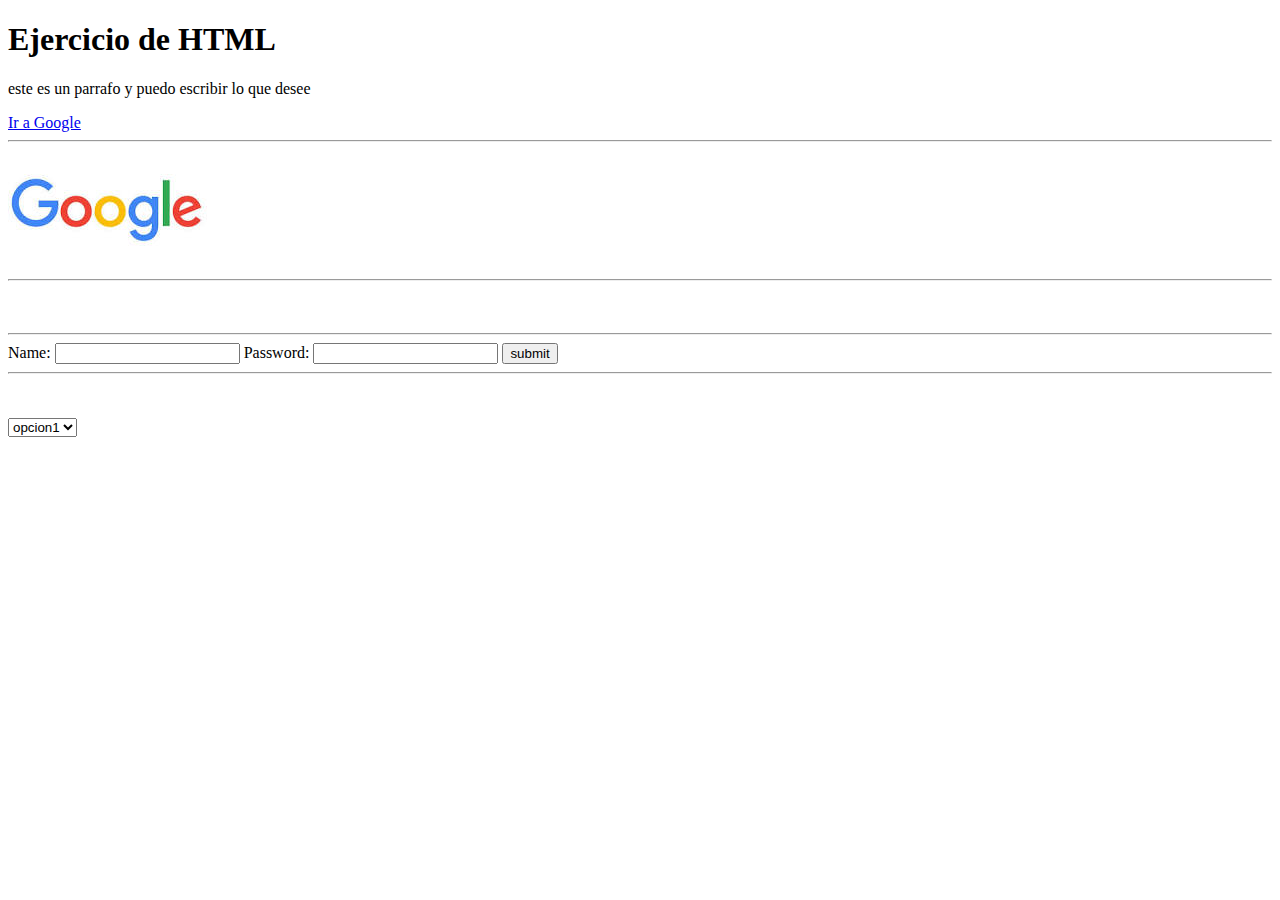
<file: Punto1/index.html>
<!DOCTYPE html>
<html lang="en">
  <head>
    <meta charset="UTF-8" />
    <meta name="viewport" content="width=device-width, initial-scale=1.0" />
    <title>Ejercicio1</title>
  </head>
  <body>
    <h1>Ejercicio de HTML</h1>

    <p>este es un parrafo y puedo escribir lo que desee</p>

    <a href="https://www.google.com.ar/">Ir a Google</a>
    <hr />
    <img
      src="[data-uri]"
      alt=""
    />
    <hr />
    <br /><br />
    <hr />
    <label for="name">Name:</label>
    <input type="text" id="name" name="name" />
    <label for="password">Password:</label>
    <input type="text" id="password" name="password" />
    <input type="submit" value="submit" />
    <hr />
    <br /><br />

    <select id="" name="">
      <option value="opcion1">opcion1</option>
      <option value="opcion2">opcion2</option>
      <option value="opcion3">opcion3</option>
      <option value="opcion4">opcion4</option>
    </select>
  </body>
</html>
</file>
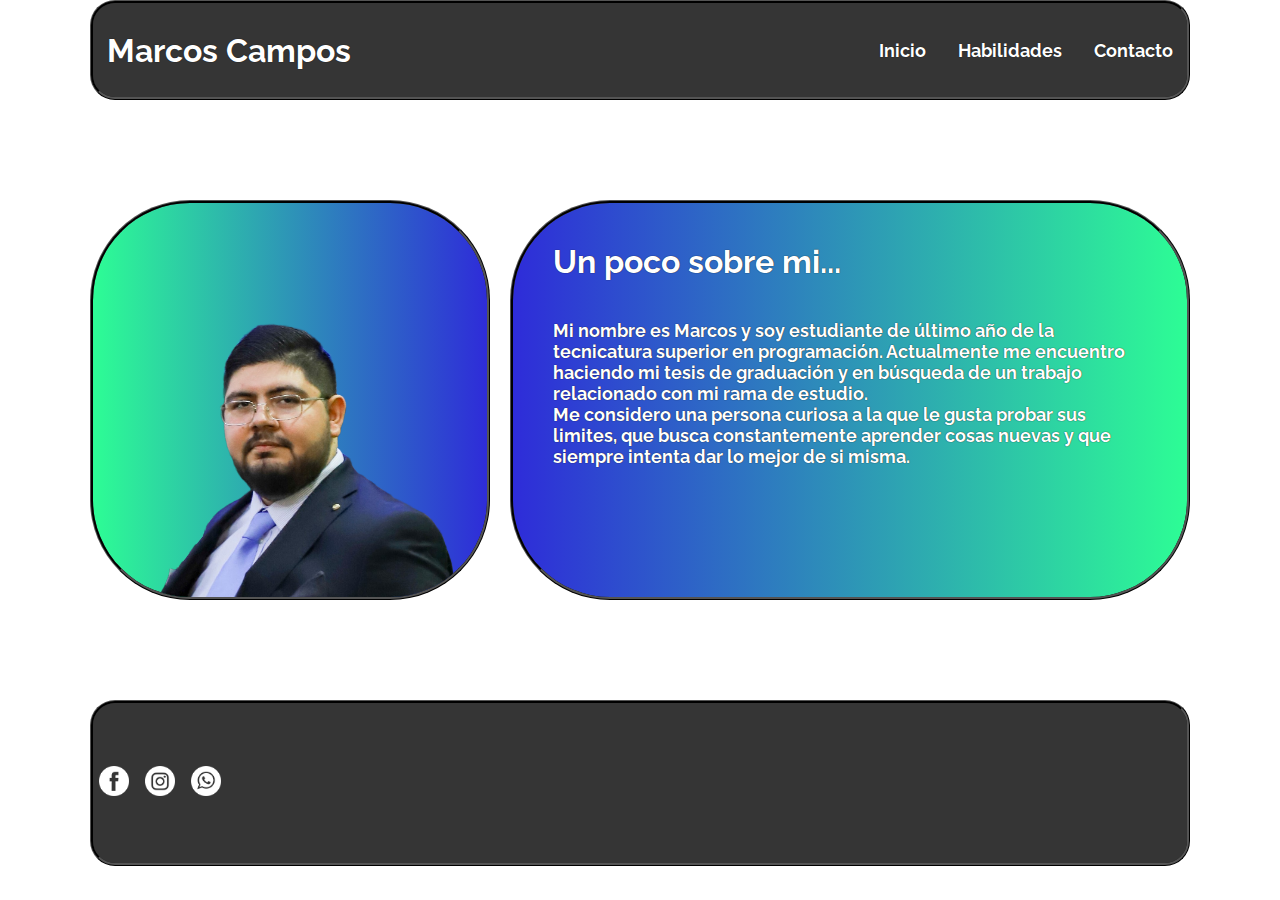
<file: Punto2/curriculum/index.html>
<!DOCTYPE html>
<html lang="en">
<head>
    <meta charset="UTF-8">
    <meta http-equiv="X-UA-Compatible" content="IE=edge">
    <meta name="viewport" content="width=device-width, initial-scale=1.0">
    <title>Document</title>
    <link rel="stylesheet" href="css/estilos.css">
</head>
<body>
    <header>
        <!-- logo -->
        <a href="index.html">
                Marcos Campos
        </a>
        <!-- navegacion -->
        <nav><!--el nav engloba todos los enlaces de la barra de navegacion-->
            <a href="index.html">Inicio</a>
            <a href="habilidades.html">Habilidades</a>
           <!--  <a href="pasatiempos.html">Pasatiempos</a> -->
            <a href="contacto.html">Contacto</a>
        </nav>
    </header>
    <!-- contenido principal -->
    <main>
        <div id="contenedorPrincipalIndex">
            <div id="contenedorFotoIndex">
                <img src="imagenes/IMG_7393_2_adobe_express.png" alt="">
            </div>
            <div id="contenedorTextoIndex">
                <h1>Un poco sobre mi...</h1>
                <p>Mi nombre es Marcos y soy estudiante de último año de la tecnicatura superior en programación. Actualmente me encuentro haciendo mi tesis de graduación y en búsqueda de un trabajo relacionado con mi rama de estudio. <br>
                Me considero una persona curiosa a la que le gusta probar sus limites, que busca constantemente aprender cosas nuevas y que siempre intenta dar lo mejor de si misma.
                
                </p>
            </div>
        </div>
    </main>
    <!-- pie de pagina -->
    <footer>
        <div id="items"><!-- esta caja sirve para poder meter otras cajas adentro y para poder acomodar las cosas -->
            <div id="redes"><!-- redes sociales -->
               <a href="https://www.facebook.com/profile.php?id=100000997713043" target="_blank">
                   <img src="imagenes/facebook.png" alt="">
               </a>
               <a href="https://www.instagram.com/marcoscampos.dev/" target="_blank">
                   <img src="imagenes/instagram.png" alt="">
               </a>
             <!--   <a href="#" target="_blank">
                   <img src="imagenes/twitter.png" alt="">
               </a> -->
               <a href="https://wa.link/1wrltx" target="_blank">
                   <img src="imagenes/whatsapp.png" alt="">
               </a>
            </div>
            <div id="textosFooter"><!-- textos -->
               <!--  <ul>
                    <li class="tituloLista">Acerca</li>
                    <li>Historia</li>
                    <li>Team</li>
                    <li>Compromiso</li>
                    <li>Terminos</li>
                </ul>
                <ul>
                    <li class="tituloLista">Servicions</li>
                    <li>Promos</li>
                    <li>Contratar</li>
                    <li>Metodos de Pago</li>
                </ul>
                <ul>
                    <li class="tituloLista">Otros</li>
                    <li>Contactenos</li>
                    <li>Ayuda</li>
                    <li>Privacidad</li>
                </ul> -->
            </div>
        </div>
    </footer>
</body>
</html>
</file>
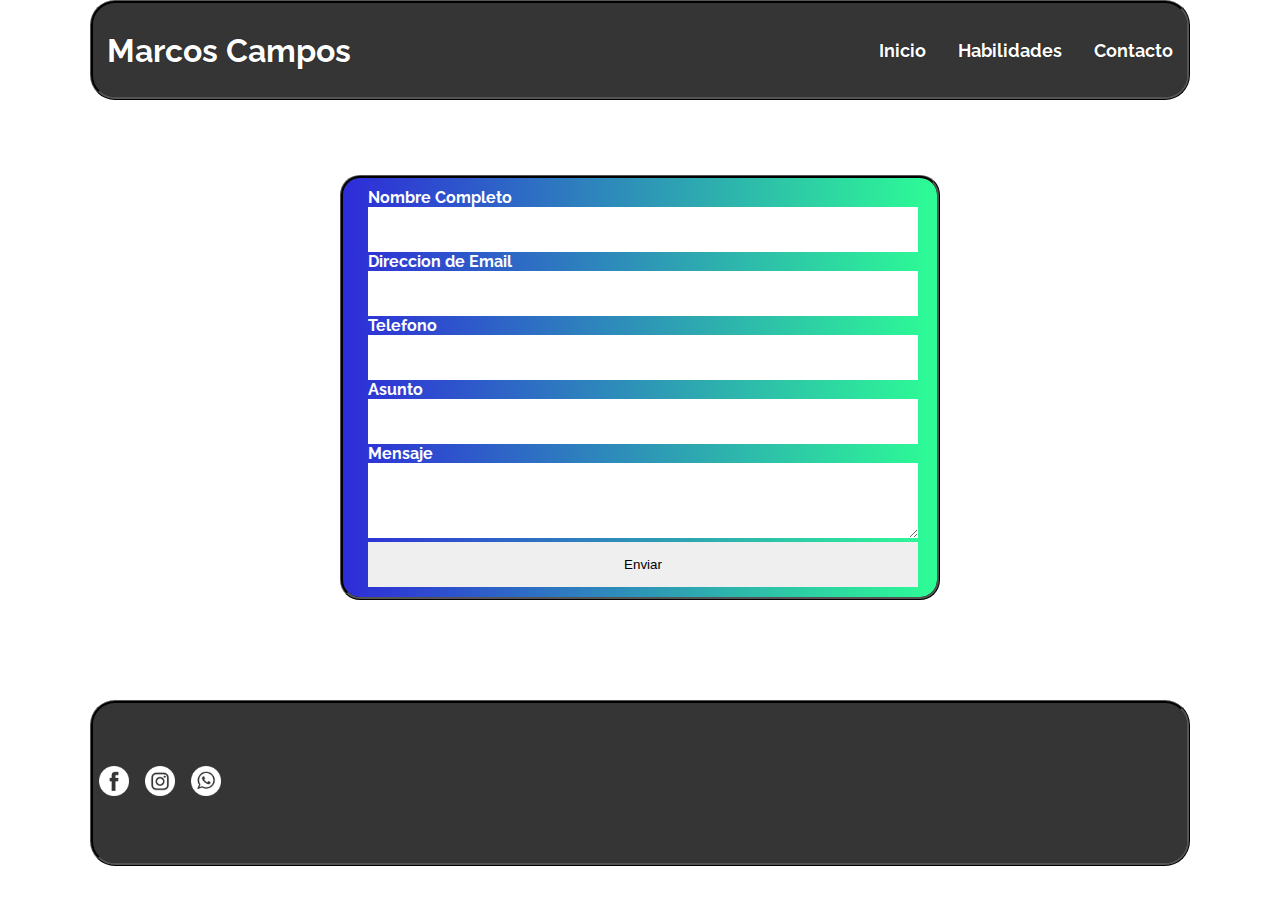
<file: Punto2/curriculum/contacto.html>
<!DOCTYPE html>
<html lang="en">
  <head>
    <meta charset="UTF-8" />
    <meta http-equiv="X-UA-Compatible" content="IE=edge" />
    <meta name="viewport" content="width=device-width, initial-scale=1.0" />
    <title>Document</title>
    <link rel="stylesheet" href="css/estilos.css" />
    <script src="js/funciones.js"></script>
  </head>
  <body>
    <header>
      <!-- logo -->
      <a href="index.html"> Marcos Campos </a>
      <!-- navegacion -->
      <nav>
        <!--el nav engloba todos los enlaces de la barra de navegacion-->
        <a href="index.html">Inicio</a>
        <a href="habilidades.html">Habilidades</a>
        <!--   <a href="pasatiempos.html">Pasatiempos</a> -->
        <a href="contacto.html">Contacto</a>
      </nav>
    </header>
    <!-- contenido principal -->
    <main>
      <div id="contenedorFormularioContacto">
        <div id="formularioContacto">
          <form id="form" class="form" action="https://formspree.io/f/mjvzkvkj" method="POST">
            <p>
              <label for="fullname">Nombre Completo</label>
              <input type="text" name="fullname" id="fullname" />
            </p>
            <p>
              <label>Direccion de Email</label>
              <input type="email" id="email" />
            </p>
            <p>
              <label>Telefono</label>
              <input type="tel" name="phone" id="tp" />
            </p>
            <p>
              <label>Asunto</label>
              <input type="text" name="affair" id="asu" />
            </p>
            <p>
              <label>Mensaje</label>
              <textarea name="message" rows="3" id="mj"></textarea>
            </p>
            <p>
               <button type="submit" onclick="verificarDatos()">Enviar</button>
             <!--  <button type="submit">Enviar</button> -->
            </p>
          </form>
        </div>
      </div>
    </main>
    <!-- pie de pagina -->
    <footer>
      <div id="items">
        <!-- esta caja sirve para poder meter otras cajas adentro y para poder acomodar las cosas -->
        <div id="redes">
          <!-- redes sociales -->
          <a
            href="https://www.facebook.com/profile.php?id=100000997713043"
            target="_blank"
          >
            <img src="imagenes/facebook.png" alt="" />
          </a>
          <a href="https://www.instagram.com/marcoscampos.dev/" target="_blank">
            <img src="imagenes/instagram.png" alt="" />
          </a>
          <!--   <a href="#" target="_blank">
                   <img src="imagenes/twitter.png" alt="">
               </a> -->
          <a href="https://wa.link/1wrltx" target="_blank">
            <img src="imagenes/whatsapp.png" alt="" />
          </a>
        </div>
        <div id="textosFooter">
          <!-- textos -->
          <!--  <ul>
                    <li class="tituloLista">Acerca</li>
                    <li>Historia</li>
                    <li>Team</li>
                    <li>Compromiso</li>
                    <li>Terminos</li>
                </ul>
                <ul>
                    <li class="tituloLista">Servicions</li>
                    <li>Promos</li>
                    <li>Contratar</li>
                    <li>Metodos de Pago</li>
                </ul>
                <ul>
                    <li class="tituloLista">Otros</li>
                    <li>Contactenos</li>
                    <li>Ayuda</li>
                    <li>Privacidad</li>
                </ul> -->
        </div>
      </div>
    </footer>
  </body>
</html>
</file>
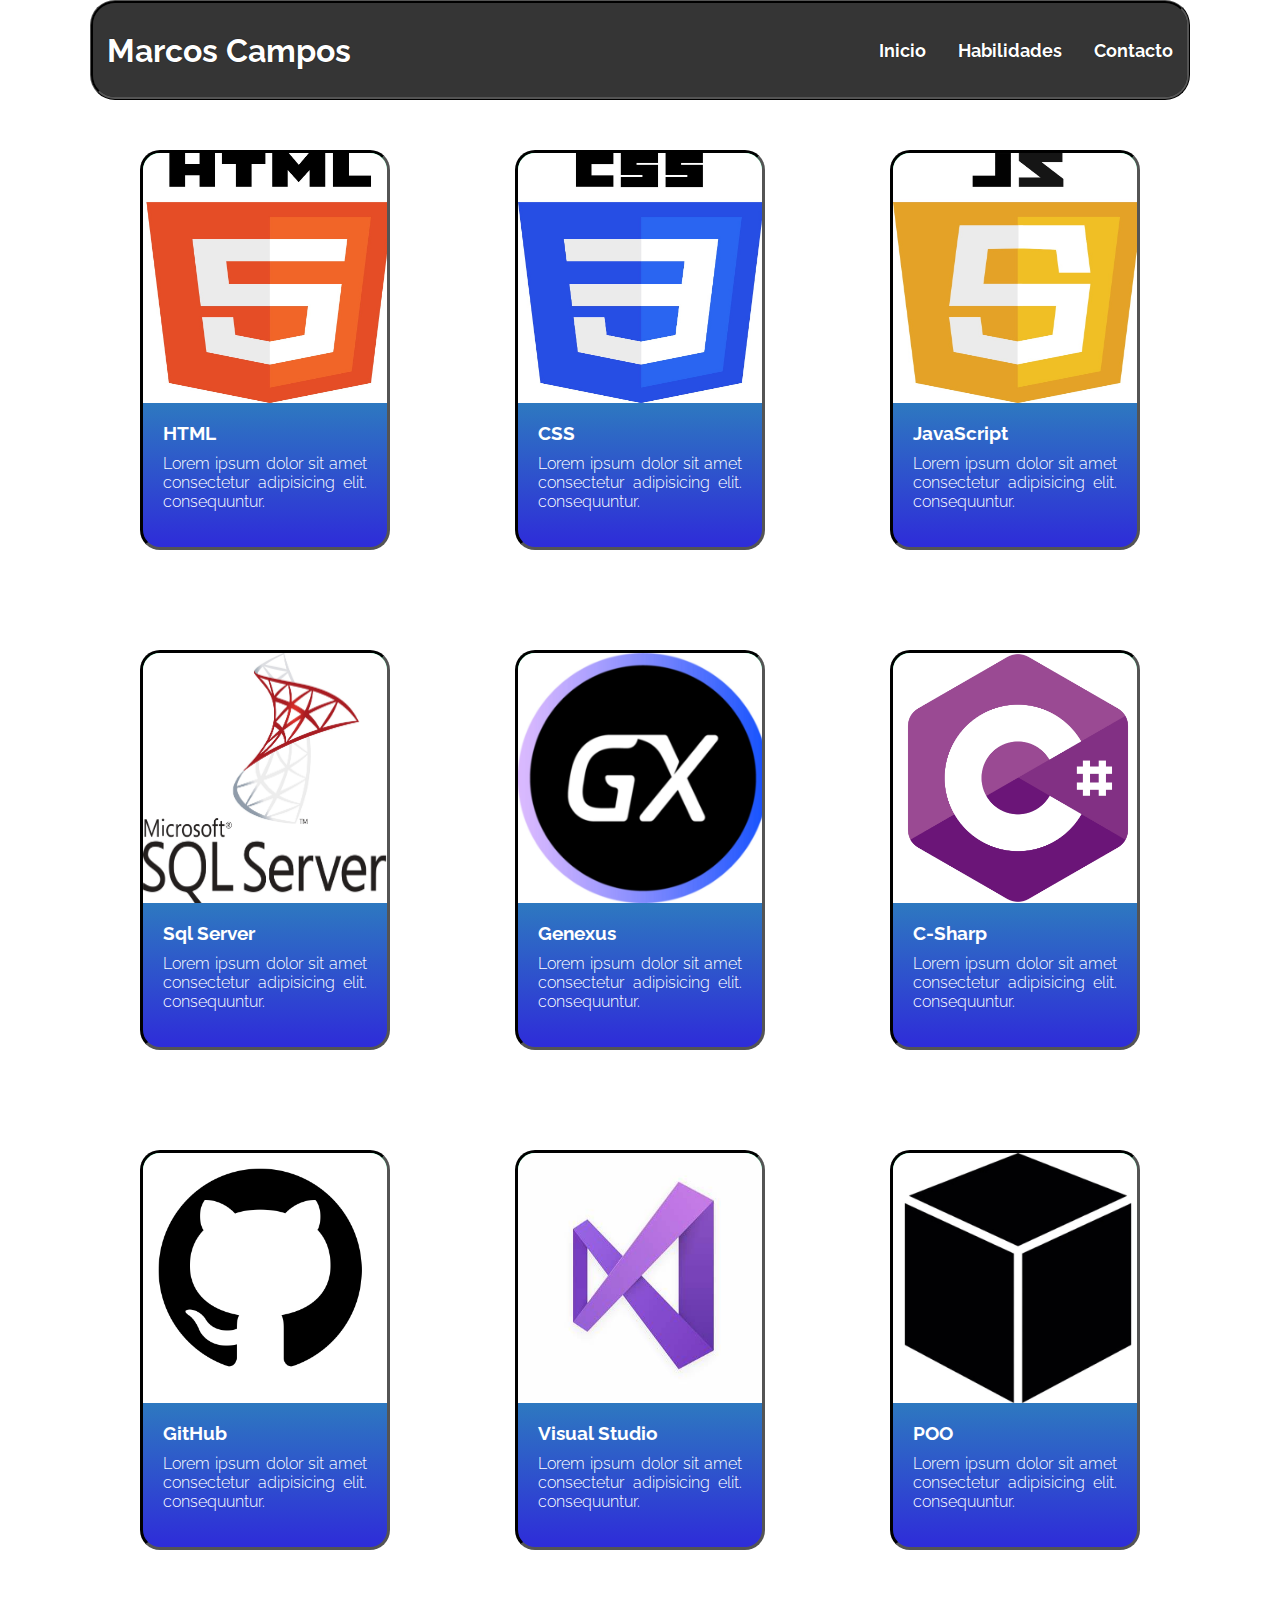
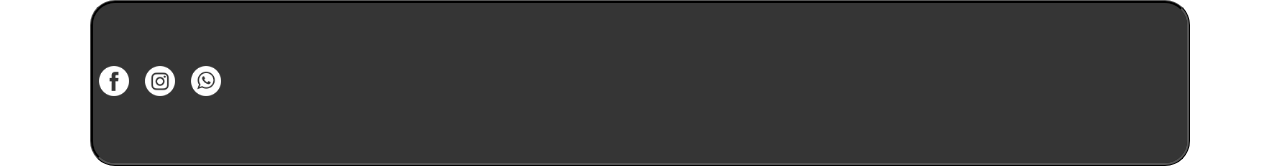
<file: Punto2/curriculum/habilidades.html>
<!DOCTYPE html>
<html lang="en">
<head>
    <meta charset="UTF-8">
    <meta http-equiv="X-UA-Compatible" content="IE=edge">
    <meta name="viewport" content="width=device-width, initial-scale=1.0">
    <title>Document</title>
    <link rel="stylesheet" href="css/estilos.css">
</head>
<body>
    <header>
        <!-- logo -->
        <a href="index.html">
                Marcos Campos
        </a>
        <!-- navegacion -->
        <nav><!--el nav engloba todos los enlaces de la barra de navegacion-->
            <a href="index.html">Inicio</a>
            <a href="habilidades.html">Habilidades</a>
            <!-- <a href="pasatiempos.html">Pasatiempos</a> -->
            <a href="contacto.html">Contacto</a>
        </nav>
    </header>
    <!-- contenido principal -->
    <main>
        <!-- <div id="contenedorImagenesHabilidades"> -->
        <div class="contenedorImagenesHabilidades">
            <article class="card"><!-- esto es una tarjeta -->
                <img src="./imagenes/R_adobe_express (2).jpeg" alt="">
                <div class="card-title">
                    <h3>HTML</h3>
                    <p>Lorem ipsum dolor sit amet consectetur adipisicing elit. consequuntur.</p>
                </div>
            </article>
            <article class="card">
                <img src="./imagenes/R_adobe_express (1).jpeg" alt="">
                <div class="card-title">
                    <h3>CSS</h3>
                    <p>Lorem ipsum dolor sit amet consectetur adipisicing elit. consequuntur.</p>
                </div>
            </article>
            <article class="card">
                <img src="./imagenes/R_adobe_express.jpeg" alt="">
                <div class="card-title">
                    <h3>JavaScript</h3>
                    <p>Lorem ipsum dolor sit amet consectetur adipisicing elit. consequuntur.</p>
                </div>
            </article>
        </div>
        <div class="contenedorImagenesHabilidades">
            <article class="card"><!-- esto es una tarjeta -->
                <img src="./imagenes/R (2)_adobe_express.jpeg" alt="">
                <div class="card-title">
                    <h3>Sql Server</h3>
                    <p>Lorem ipsum dolor sit amet consectetur adipisicing elit. consequuntur.</p>
                </div>
            </article>
            <article class="card">
                <img src="./imagenes/R (1)_adobe_express.jpeg" alt="">
                <div class="card-title">
                    <h3>Genexus</h3>
                    <p>Lorem ipsum dolor sit amet consectetur adipisicing elit. consequuntur.</p>
                </div>
            </article>
            <article class="card">
                <img src="./imagenes/c.jpg" alt="">
                <div class="card-title">
                    <h3>C-Sharp</h3>
                    <p>Lorem ipsum dolor sit amet consectetur adipisicing elit. consequuntur.</p>
                </div>
            </article>
        </div>
        <div class="contenedorImagenesHabilidades">
            <article class="card"><!-- esto es una tarjeta -->
                <img src="./imagenes/github_PNG40_adobe_express.jpeg" alt="">
                <div class="card-title">
                    <h3>GitHub</h3>
                    <p>Lorem ipsum dolor sit amet consectetur adipisicing elit. consequuntur.</p>
                </div>
            </article>
            <article class="card">
                <img src="./imagenes/OIP.jpeg" alt="">
                <div class="card-title">
                    <h3>Visual Studio</h3>
                    <p>Lorem ipsum dolor sit amet consectetur adipisicing elit. consequuntur.</p>
                </div>
            </article>
            <article class="card">
                <img src="./imagenes/solo-cubo_318-37159.webp" alt="">
                <div class="card-title">
                    <h3>POO</h3>
                    <p>Lorem ipsum dolor sit amet consectetur adipisicing elit. consequuntur.</p>
                </div>
            </article>
        </div>
    </main>
    <!-- pie de pagina -->
    <footer>
        <div id="items"><!-- esta caja sirve para poder meter otras cajas adentro y para poder acomodar las cosas -->
            <div id="redes"><!-- redes sociales -->
               <a href="https://www.facebook.com/profile.php?id=100000997713043" target="_blank">
                   <img src="imagenes/facebook.png" alt="">
               </a>
               <a href="https://www.instagram.com/marcoscampos.dev/" target="_blank">
                   <img src="imagenes/instagram.png" alt="">
               </a>
             <!--   <a href="#" target="_blank">
                   <img src="imagenes/twitter.png" alt="">
               </a> -->
               <a href="https://wa.link/1wrltx" target="_blank">
                   <img src="imagenes/whatsapp.png" alt="">
               </a>
            </div>
            <div id="textosFooter"><!-- textos -->
               <!--  <ul>
                    <li class="tituloLista">Acerca</li>
                    <li>Historia</li>
                    <li>Team</li>
                    <li>Compromiso</li>
                    <li>Terminos</li>
                </ul>
                <ul>
                    <li class="tituloLista">Servicions</li>
                    <li>Promos</li>
                    <li>Contratar</li>
                    <li>Metodos de Pago</li>
                </ul>
                <ul>
                    <li class="tituloLista">Otros</li>
                    <li>Contactenos</li>
                    <li>Ayuda</li>
                    <li>Privacidad</li>
                </ul> -->
            </div>
        </div>
    </footer>
</body>
</html>
</file>
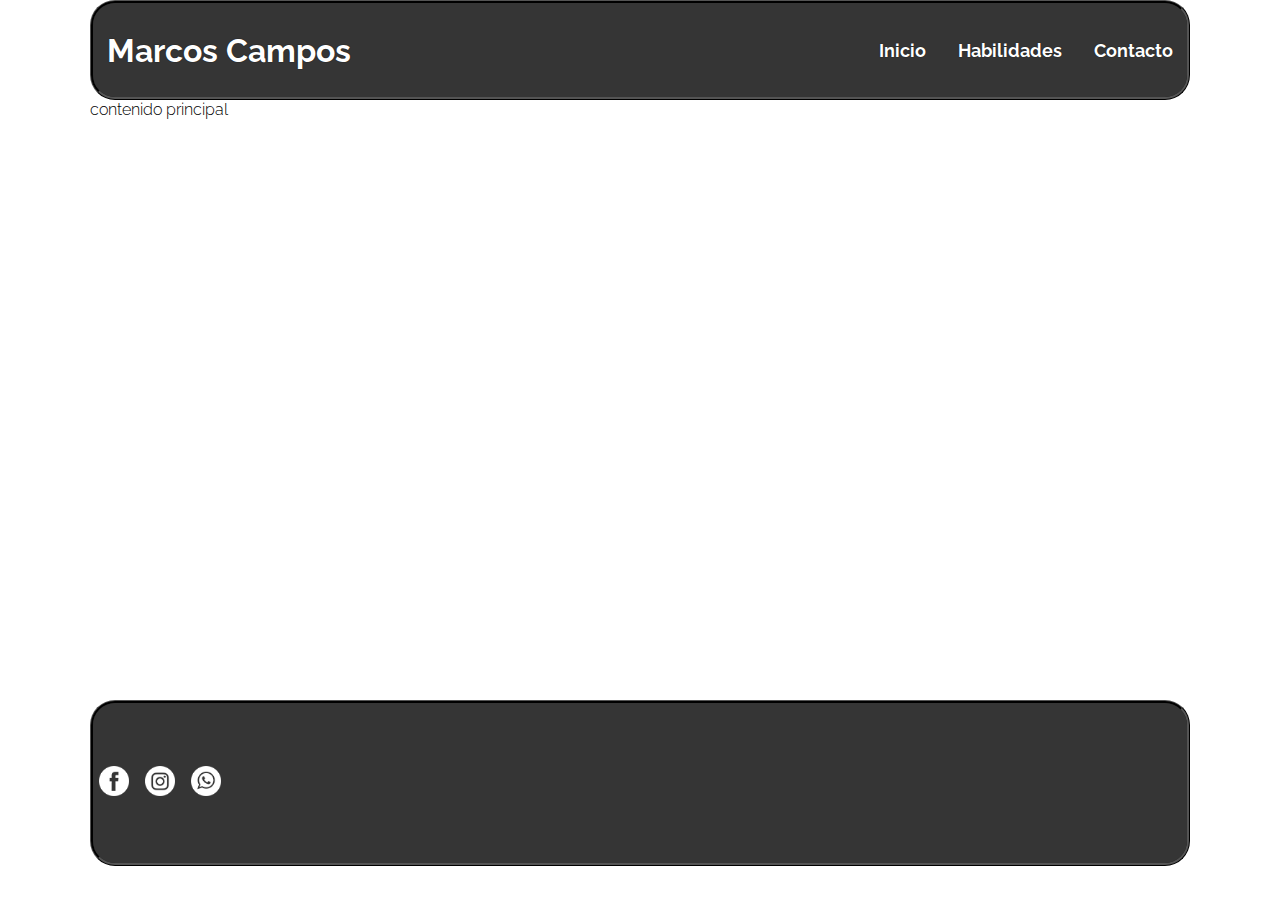
<file: Punto2/curriculum/pasatiempos.html>
<!DOCTYPE html>
<html lang="en">
<head>
    <meta charset="UTF-8">
    <meta http-equiv="X-UA-Compatible" content="IE=edge">
    <meta name="viewport" content="width=device-width, initial-scale=1.0">
    <title>Document</title>
    <link rel="stylesheet" href="css/estilos.css">
</head>
<body>
    <header>
        <!-- logo -->
        <a href="index.html">
                Marcos Campos
        </a>
        <!-- navegacion -->
        <nav><!--el nav engloba todos los enlaces de la barra de navegacion-->
            <a href="index.html">Inicio</a>
            <a href="habilidades.html">Habilidades</a>
         <!--    <a href="pasatiempos.html">Pasatiempos</a> -->
            <a href="contacto.html">Contacto</a>
        </nav>
    </header>
    <!-- contenido principal -->
    <main>
        contenido principal
    </main>
    <!-- pie de pagina -->
    <footer>
        <div id="items"><!-- esta caja sirve para poder meter otras cajas adentro y para poder acomodar las cosas -->
            <div id="redes"><!-- redes sociales -->
               <a href="https://www.facebook.com/profile.php?id=100000997713043" target="_blank">
                   <img src="imagenes/facebook.png" alt="">
               </a>
               <a href="https://www.instagram.com/marcoscampos.dev/" target="_blank">
                   <img src="imagenes/instagram.png" alt="">
               </a>
             <!--   <a href="#" target="_blank">
                   <img src="imagenes/twitter.png" alt="">
               </a> -->
               <a href="https://wa.link/1wrltx" target="_blank">
                   <img src="imagenes/whatsapp.png" alt="">
               </a>
            </div>
            <div id="textosFooter"><!-- textos -->
               <!--  <ul>
                    <li class="tituloLista">Acerca</li>
                    <li>Historia</li>
                    <li>Team</li>
                    <li>Compromiso</li>
                    <li>Terminos</li>
                </ul>
                <ul>
                    <li class="tituloLista">Servicions</li>
                    <li>Promos</li>
                    <li>Contratar</li>
                    <li>Metodos de Pago</li>
                </ul>
                <ul>
                    <li class="tituloLista">Otros</li>
                    <li>Contactenos</li>
                    <li>Ayuda</li>
                    <li>Privacidad</li>
                </ul> -->
            </div>
        </div>
    </footer>
</body>
</html>
</file>
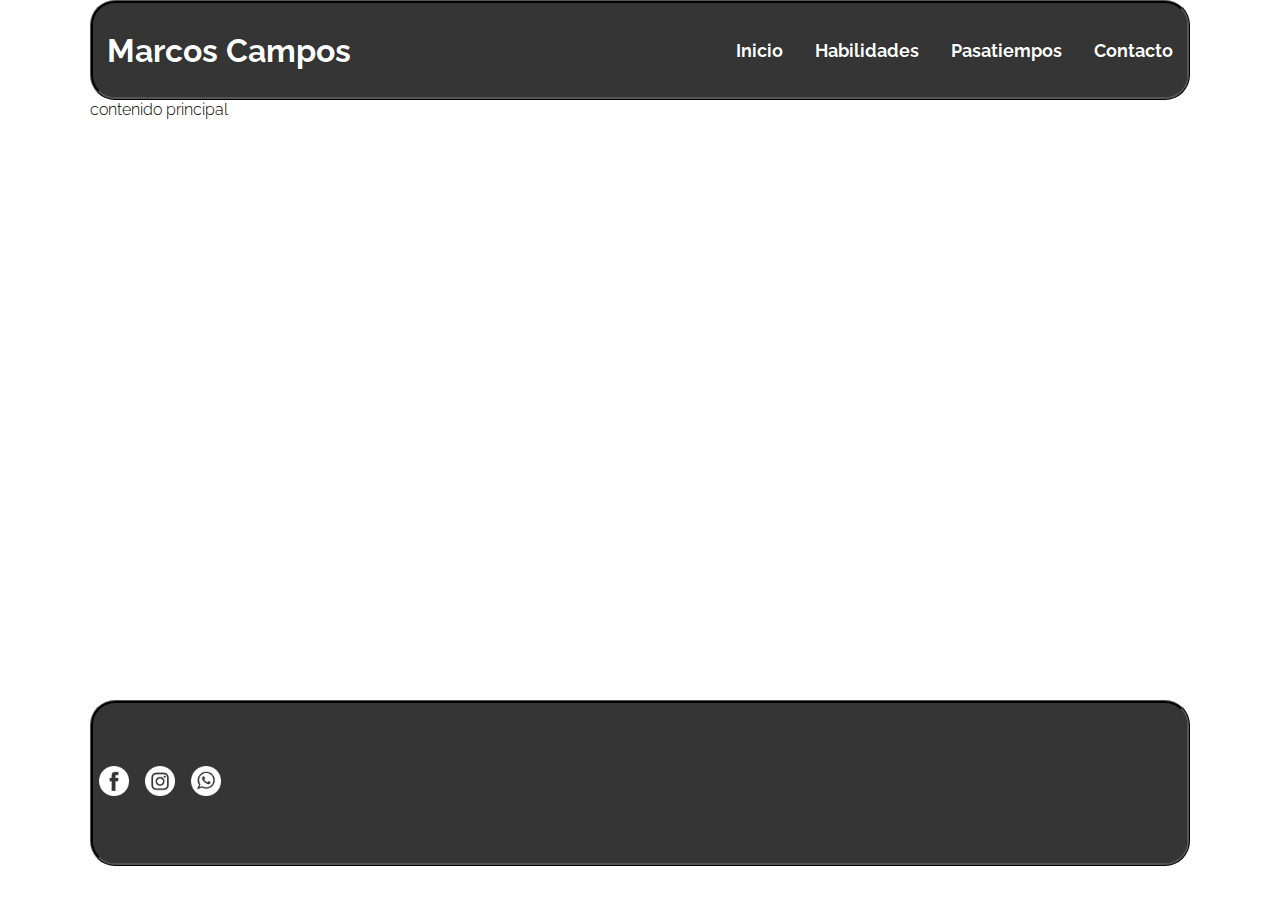
<file: Punto2/curriculum/plantilla.html>
<!DOCTYPE html>
<html lang="en">
<head>
    <meta charset="UTF-8">
    <meta http-equiv="X-UA-Compatible" content="IE=edge">
    <meta name="viewport" content="width=device-width, initial-scale=1.0">
    <title>Document</title>
    <link rel="stylesheet" href="css/estilos.css">
</head>
<body>
    <header>
        <!-- logo -->
        <a href="index.html">
                Marcos Campos
        </a>
        <!-- navegacion -->
        <nav><!--el nav engloba todos los enlaces de la barra de navegacion-->
            <a href="index.html">Inicio</a>
            <a href="habilidades.html">Habilidades</a>
            <a href="pasatiempos.html">Pasatiempos</a>
            <a href="contacto.html">Contacto</a>
        </nav>
    </header>
    <!-- contenido principal -->
    <main>
        contenido principal
    </main>
    <!-- pie de pagina -->
    <footer>
        <div id="items"><!-- esta caja sirve para poder meter otras cajas adentro y para poder acomodar las cosas -->
            <div id="redes"><!-- redes sociales -->
               <a href="https://www.facebook.com/profile.php?id=100000997713043" target="_blank">
                   <img src="imagenes/facebook.png" alt="">
               </a>
               <a href="https://www.instagram.com/marcoscampos.dev/" target="_blank">
                   <img src="imagenes/instagram.png" alt="">
               </a>
             <!--   <a href="#" target="_blank">
                   <img src="imagenes/twitter.png" alt="">
               </a> -->
               <a href="https://wa.link/1wrltx" target="_blank">
                   <img src="imagenes/whatsapp.png" alt="">
               </a>
            </div>
            <div id="textosFooter"><!-- textos -->
               <!--  <ul>
                    <li class="tituloLista">Acerca</li>
                    <li>Historia</li>
                    <li>Team</li>
                    <li>Compromiso</li>
                    <li>Terminos</li>
                </ul>
                <ul>
                    <li class="tituloLista">Servicions</li>
                    <li>Promos</li>
                    <li>Contratar</li>
                    <li>Metodos de Pago</li>
                </ul>
                <ul>
                    <li class="tituloLista">Otros</li>
                    <li>Contactenos</li>
                    <li>Ayuda</li>
                    <li>Privacidad</li>
                </ul> -->
            </div>
        </div>
    </footer>
</body>
</html>
</file>
<file: Punto2/curriculum/css/estilos.css>
@import url('https://fonts.googleapis.com/css2?family=Raleway:wght@300;400;600;700&display=swap');

*{
    margin: 0px;
    padding: 0px;
    box-sizing: border-box;
}

body{
    font-family: 'Raleway', sans-serif;
    font-size: 300;
    color: #000000;
    font-weight: 300;
}

header{
    width: 1100px;
    
    margin: auto;/*importante como centrar un contenedor*/
    background-color: rgb(53, 53, 53) ;
    border-radius: 25px;
   /*  background: rgb(46,44,217);
    background: linear-gradient(241deg, rgba(46,44,217,1) 0%, rgba(45,253,149,1) 100%); */
    display: flex;/*hace que los elementos de header se pongan uno al lado del otro*/

    justify-content: space-between;

    height: 100px;
    /* line-height: 70px; */
    align-items: center;

    border-color: #000000;
    border-bottom-style: ridge;
    border-left-style: ridge;
    border-right-style: ridge;
    border-top-style: ridge;
    
}

   header a{
    padding: 14px;
    text-decoration: none;
    color: #ffffff;
    font-size: xx-large;
    font-weight: bold;
    text-shadow: 0 0 1px black
   }

   
    nav a {
        padding: 14px;
        text-decoration: none;
        color: #ffffff;
        font-size: large;
        font-weight: bold;
    }


main{
    min-height: 600px;/*es la altura minima que tendra el main, si el contenido exede esto el main terminara creciendo*/
    width: 1100px;
    margin: auto;
    
}

    #contenedorPrincipalIndex{
        display: flex;
        justify-content: space-between;
        position: relative;
    top: 100px;
    }

     #contenedorFotoIndex{
        height: 400px;
        width: 400px;
        background: rgb(46,44,217);
        background: linear-gradient(270deg, rgba(46,44,217,1) 0%, rgba(45,253,149,1) 100%);
        overflow: hidden;
        border-radius: 100px;
        border-style: ridge;
        border-color: #000000;
       
        
    }
     
    #contenedorFotoIndex img{
        width: 400px;
        background-size: cover;
        background-repeat: no-repeat;
        position: relative;
        top: -15px;

        
    }

    #contenedorTextoIndex{
        height: 400px;
        width: 680px;
        background: rgb(46,44,217);
        background: linear-gradient(90deg, rgba(46,44,217,1) 0%, rgba(45,253,149,1) 100%);
        border-radius: 100px;
        border-style: ridge;
        border-color: #000000;
    }

    #contenedorTextoIndex h1{
        color: #ffffff;
        font-size: xx-large;
        font-weight: bold;
        margin: 40px;
        text-shadow: 0 0 1px black
    /*  text-align: end; */
        
    }

    #contenedorTextoIndex p{
        color: #ffffff;
        font-size: large;
        font-weight: bold;
        margin: 40px;
        text-shadow: 0 0 1px black
    }

    .contenedorImagenesHabilidades{
        width: 1000px;/*hago el contenedorm menos ancho para que esten mas juntas las tarjetas*/
        height: 500px;
        margin: auto;
        display: flex;/* pone los article unos al lado de otro */
        justify-content: space-between;
        position: relative;
        top: 50px;
    }
    
   /*  .contenedorImagenesHabilidades article{
        width: 250px;
        height: 400px;
        background: rgb(46,44,217);
        background: linear-gradient(0deg, rgba(46,44,217,1) 0%, rgba(45,253,149,1) 100%);
        border-radius: 20px;
        overflow: hidden;

        border-style: inset;
        border-color: #000000;
    } */


    .card
    {
        width: 250px;
        height: 400px;
        background: rgb(46,44,217);
        background: linear-gradient(0deg, rgba(46,44,217,1) 0%, rgba(45,253,149,1) 100%);
        border-radius: 20px;
        overflow: hidden;

        border-style: inset;
        border-color: #000000;

    }

    
    .contenedorImagenesHabilidades article img{
       /*  background-size: cover; */
        width: 250px;
        height: 250px;
    }

    .card-title{
        
    color: white;
      text-align: justify;
      padding: 15px 20px;
    }
    
    .card-title p{
        padding-top: 10px;
    }


    #formularioContacto{
        position: relative;
        top: 75px;
        width: 600px;
        height: 425px;
        margin: auto;
        background: rgb(46,44,217);
        background: linear-gradient(90deg, rgba(46,44,217,1) 0%, rgba(45,253,149,1) 100%);
        border-radius: 20px;
        color: white;
        font-weight: bold;
        border-style: ridge;
        border-color: #000000;
    }

#formularioContacto form{
   width: 600px;
   position: relative;
   left: 25px;
   top: 10px;
   
}

#formularioContacto form button,
#formularioContacto form input,
#formularioContacto form textarea{
    width: 550px;
    padding: 15px;
    border: none;
   
}

footer{
    min-height: 160px;
    width: 1100px;
    margin: auto;

    background-color: rgb(53, 53, 53) ;
    border-radius: 25px;
    /* background: rgb(46,44,217);
    background: linear-gradient(241deg, rgba(46,44,217,1) 0%, rgba(45,253,149,1) 100%);
 */
    border-color: #000000;
    border-top-style: ridge;
    border-left-style: ridge;
    border-right-style: ridge;
    border-bottom-style: ridge;
  
}

#items{
    width: 1100px;
    margin: auto;
    min-height: 160px;
   

    display: flex;
    justify-content: space-between;
    /* padding: 30px; */
    align-items: center;/*PARA CENTRAR VERTICALMENTE LOS ITEMS*/
    
}
    #items a{/*todos los a dentro de items*/
        text-decoration: none;
    }

    #redes a img{
        width: 30px;
        margin: 6px;
        
    }


#textosFooter{
    display: flex;
    color: white;
    
    
}

#textosFooter li{
    list-style-type: none;/* sirve para borrar los puntitos de la lista */
    margin-bottom: 8px;
}

#textosFooter ul{
    margin-left: 60px;/* margenes izquierdos de las listas */
}

.tituloLista{/*SE PONE . PORQUE ES UNA CLASE*/
font-weight: bold;
margin-bottom: 12px !important;/* EL IMPORTANT SIRVE POR SI DOS CONFIGURACIONES ENTRAN EN CONFLICO INDICA A CUAL SE LE DEBE DAR BOLA */
}
</file>
